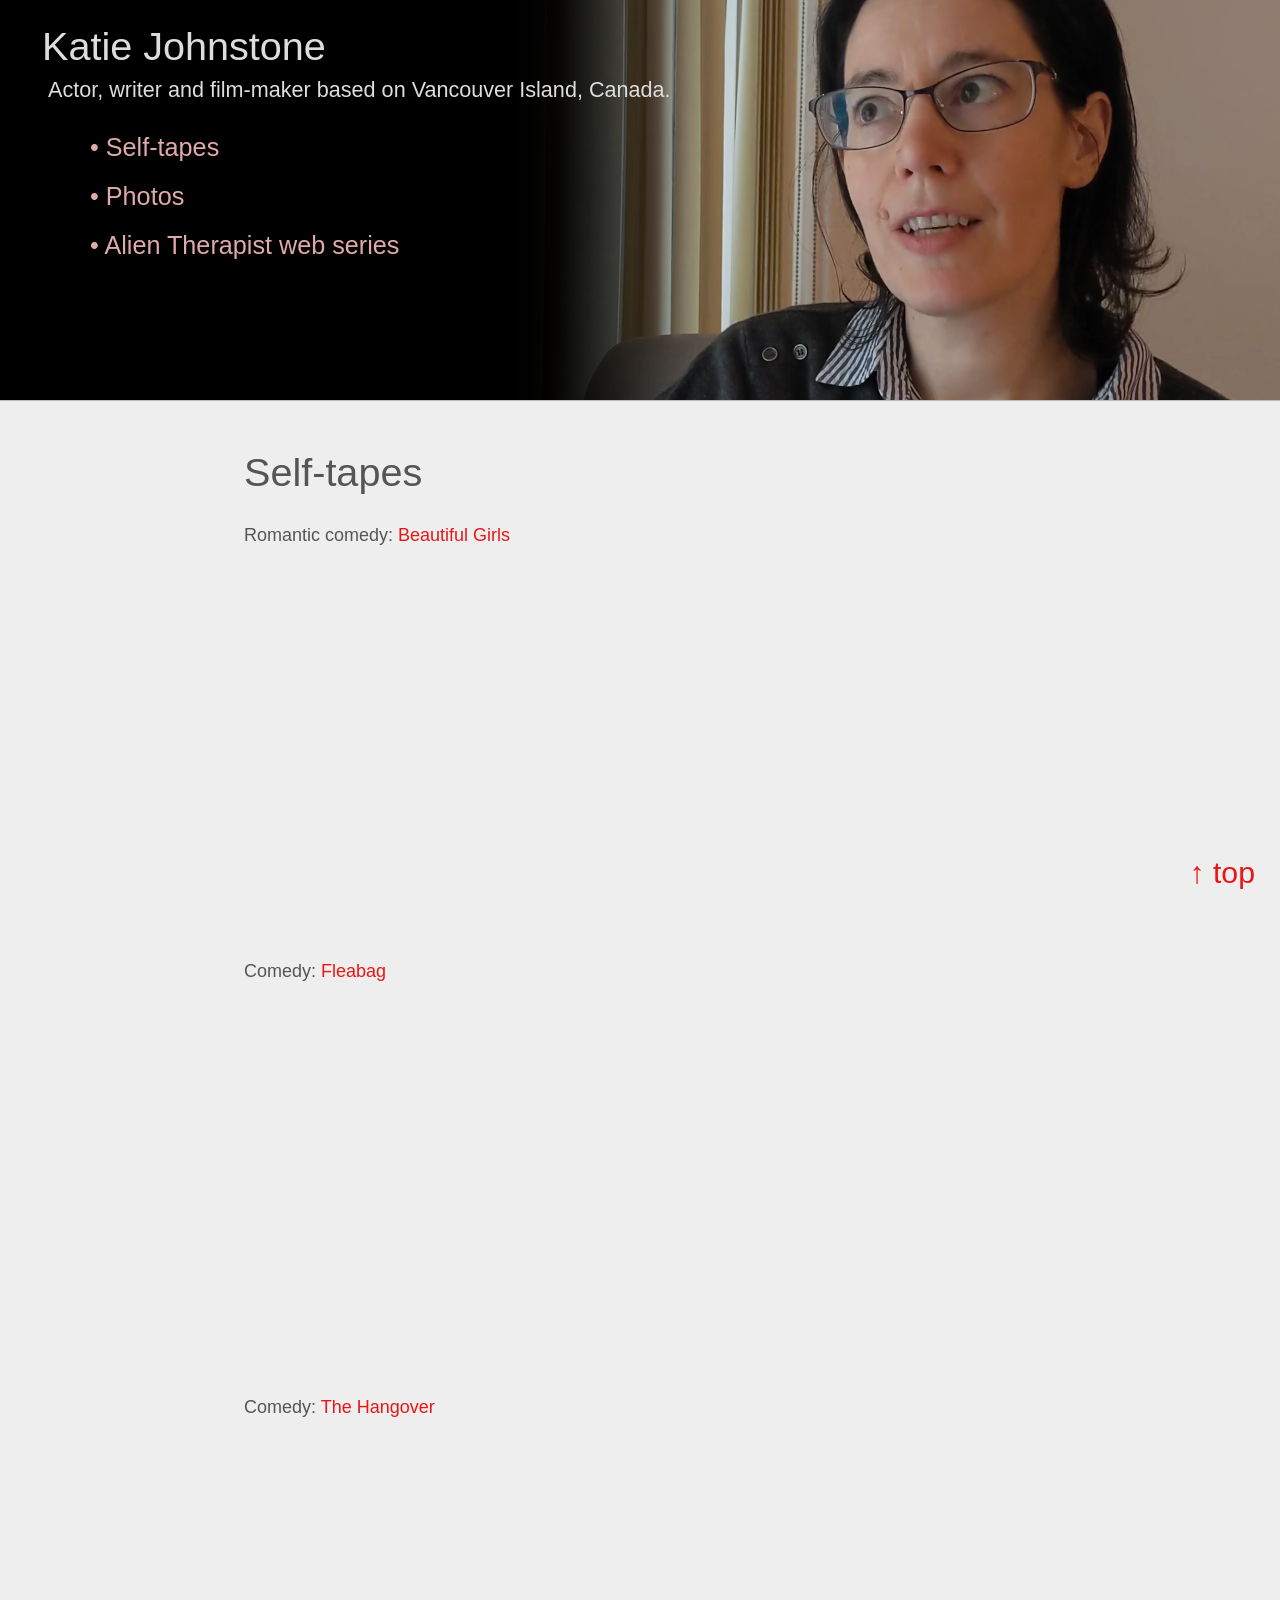
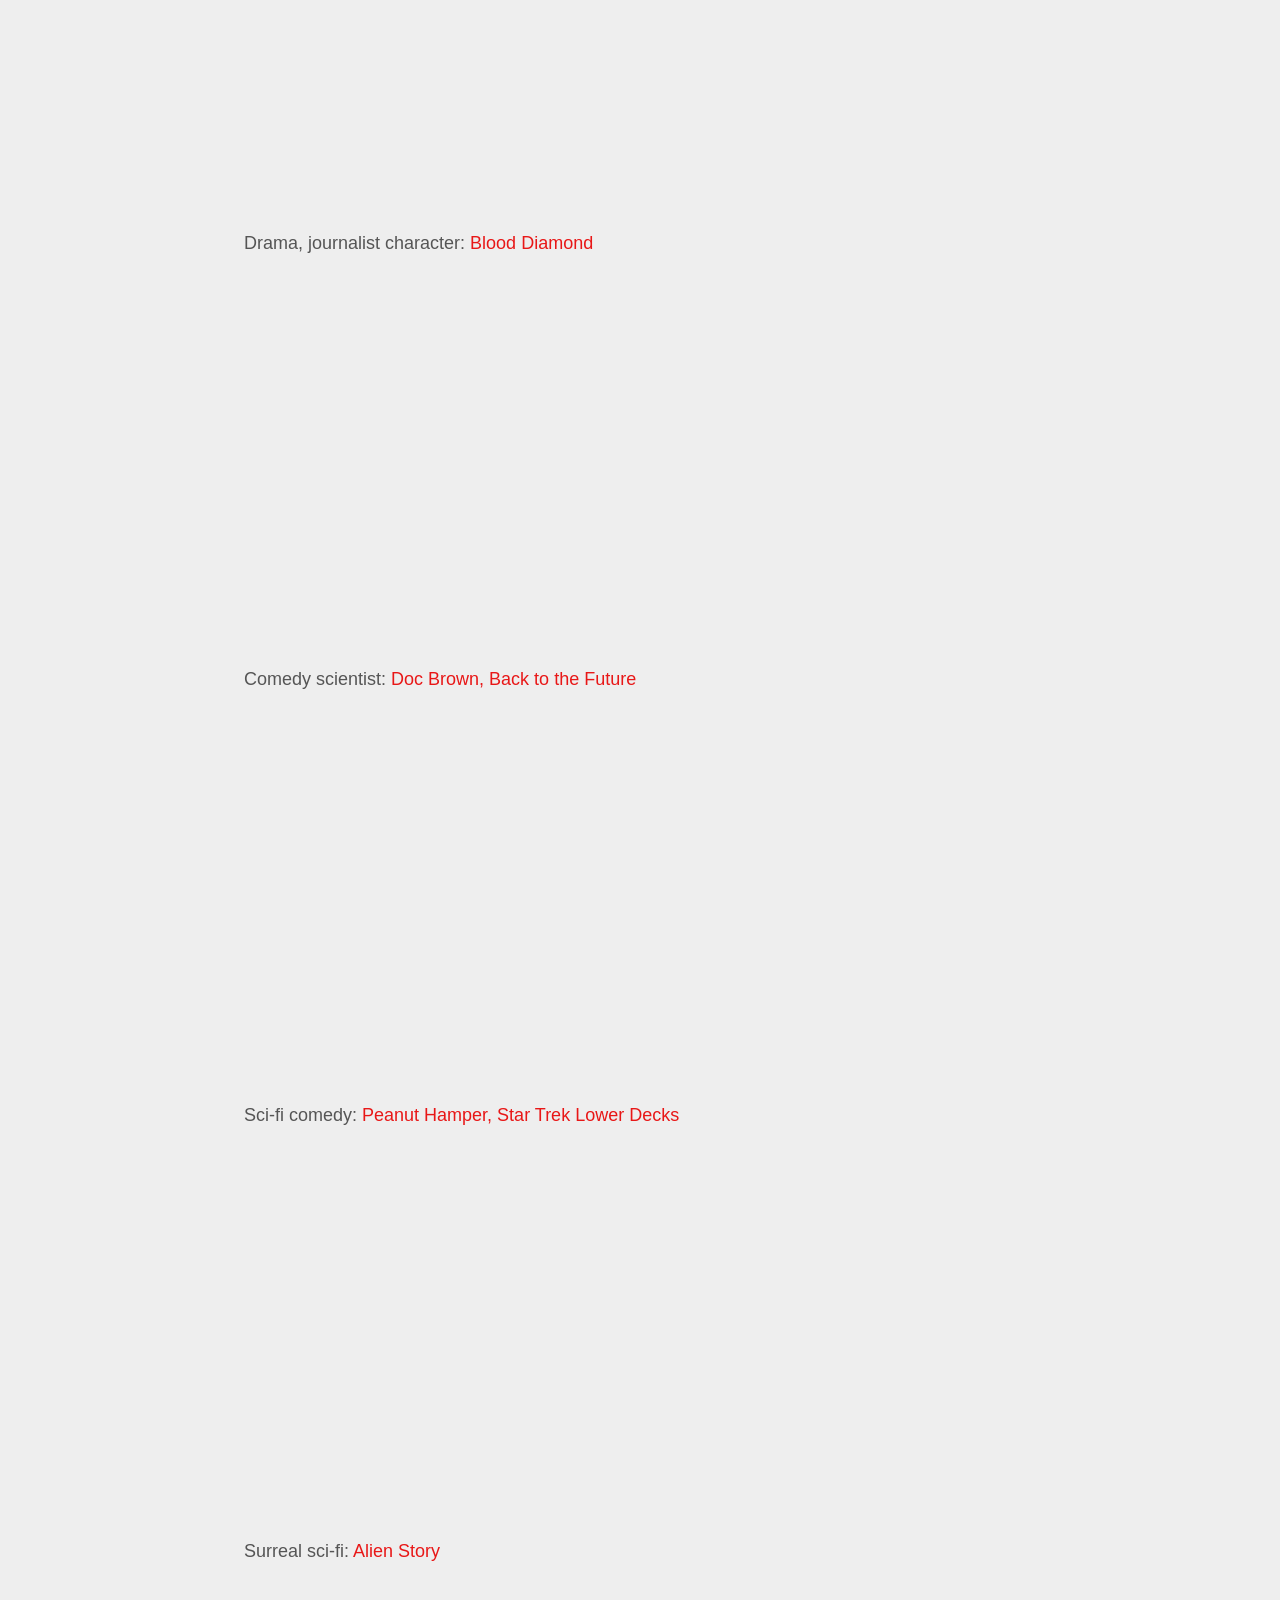
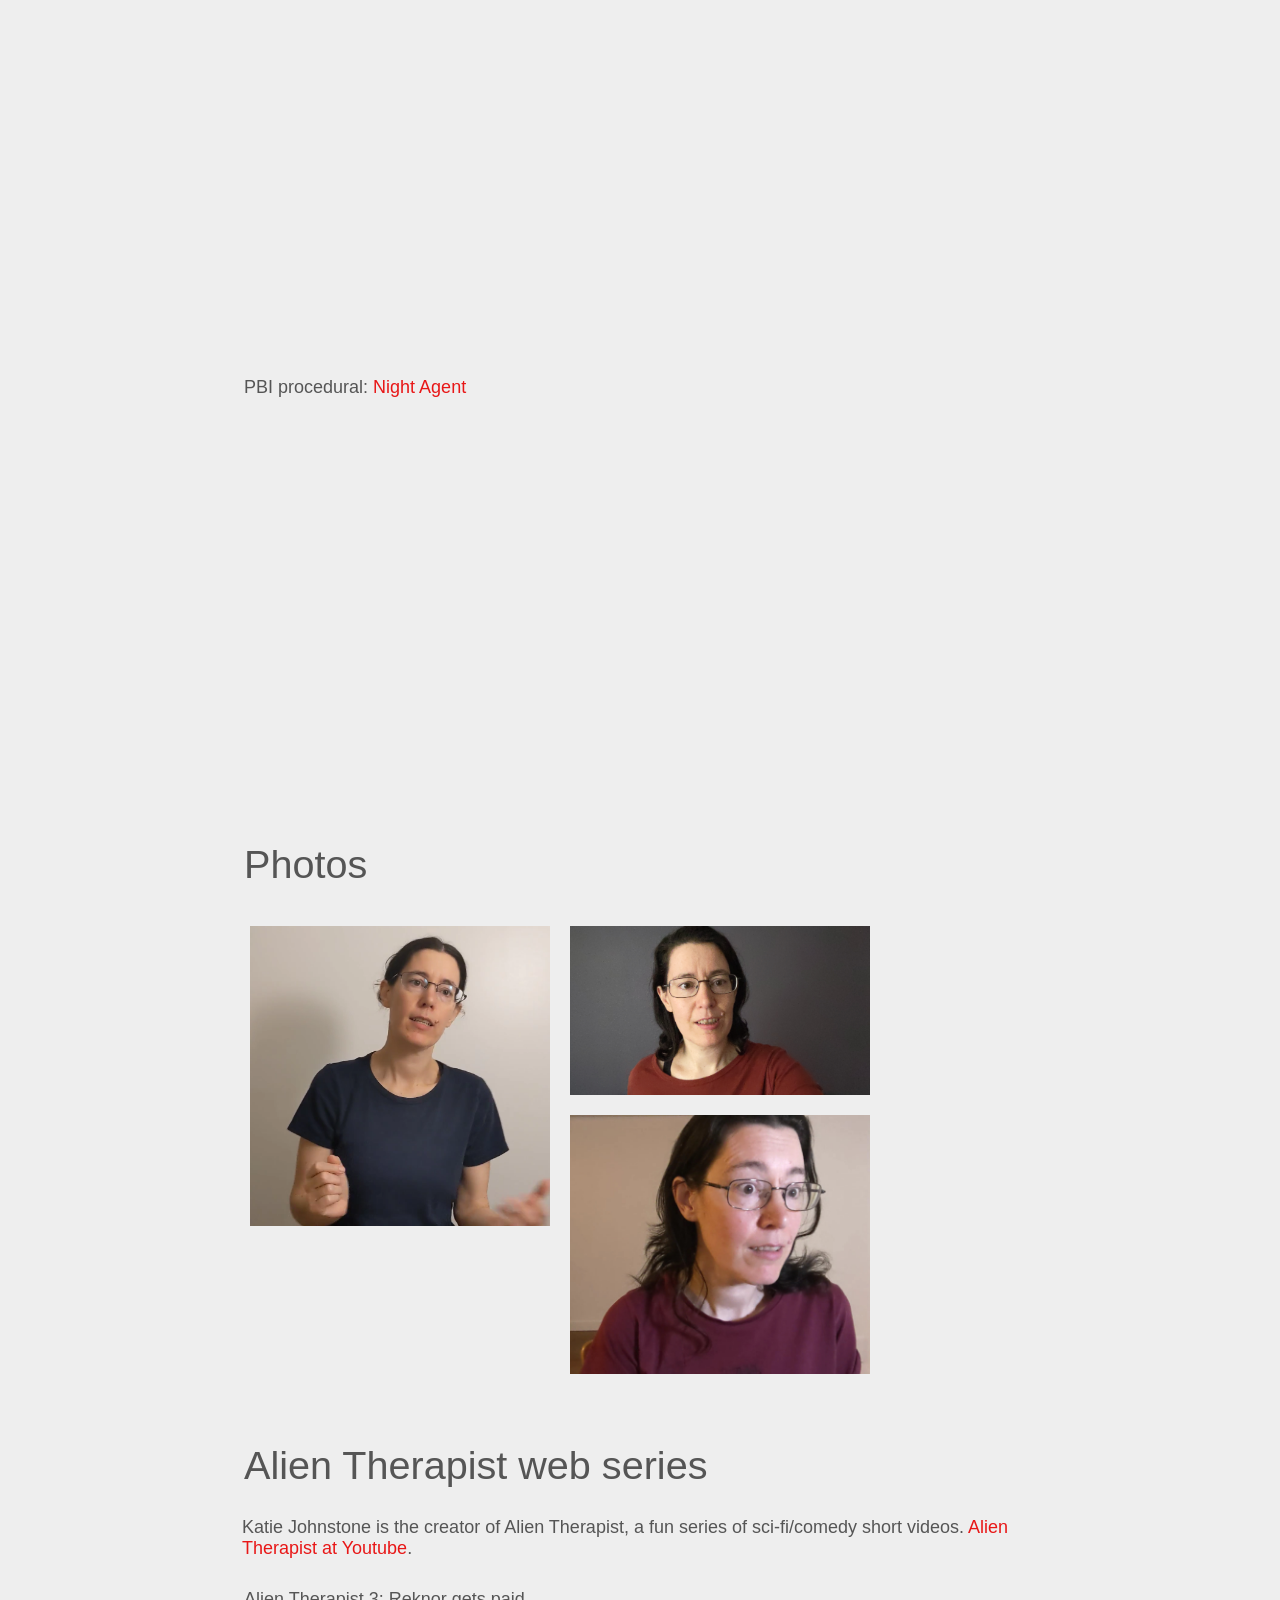
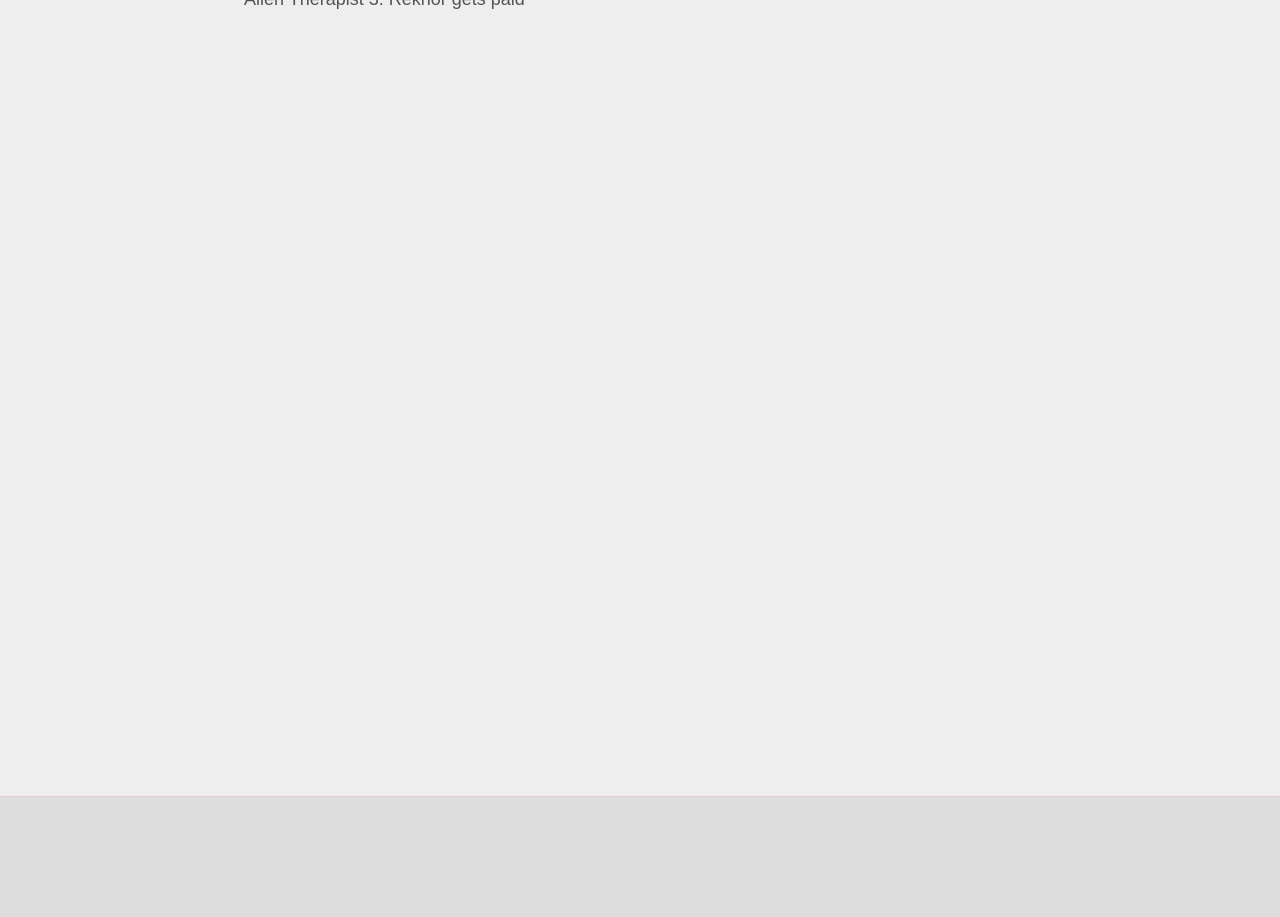
<file: index.html>
<!DOCTYPE html>

<html>
<head>
<meta http-equiv="Content-Type" content="text/html;charset=utf-8">
<meta http-equiv="Expires" content="0">
<title> Katie Johnstone</title>
<meta name="description" content="ME, acting, short films">
<link rel="icon" type="image/svg" href="images/icon03.png">

<link type="text/css" media="screen" rel="stylesheet" href="style.css">

</head>

<body>

<div id="title">
    <h1>Katie Johnstone</h1>
    <p class="tagline">Actor, writer and film-maker based on Vancouver Island, Canada.</p>

    <div class="nav">
        <ul>
            <li><a href="#selfTapes">• Self-tapes</a></li>
            <li><a href="#photos">• Photos</a></li>
            <li><a href="#AT">• Alien Therapist web series</a></li>
        </ul>
    </div>
</div>

<div id="content">

<h2 id="selfTapes">Self-tapes</h2>

<p>Romantic comedy: <a href="https://player.vimeo.com/video/1203608597">Beautiful Girls</a></p>
<iframe title="vimeo-player" src="https://player.vimeo.com/video/1203608597?h=f0392084a8" width="640" height="360" frameborder="0" referrerpolicy="strict-origin-when-cross-origin" allow="autoplay; fullscreen; picture-in-picture; clipboard-write; encrypted-media; web-share"   allowfullscreen></iframe>

<p>Comedy: <a href="https://vimeo.com/1211541469">Fleabag</a></p>
<iframe title="vimeo-player" src="https://player.vimeo.com/video/1211541469?h=8d2d5e85cc" width="640" height="360" frameborder="0" referrerpolicy="strict-origin-when-cross-origin" allow="autoplay; fullscreen; picture-in-picture; clipboard-write; encrypted-media; web-share"   allowfullscreen></iframe>

<p>Comedy: <a href="https://vimeo.com/926395612?share=copy&fl=sv&fe=ci">The Hangover</a></p>
<iframe title="vimeo-player" src="https://player.vimeo.com/video/926395612?h=938dec7b0f" width="640" height="360" frameborder="0" referrerpolicy="strict-origin-when-cross-origin" allow="autoplay; fullscreen; picture-in-picture; clipboard-write; encrypted-media; web-share"   allowfullscreen></iframe>

<p>Drama, journalist character: <a href="https://vimeo.com/1068474412">Blood Diamond</a></p>
<iframe title="vimeo-player" src="https://player.vimeo.com/video/1068474412?h=e012a007cc" width="640" height="360" frameborder="0" referrerpolicy="strict-origin-when-cross-origin" allow="autoplay; fullscreen; picture-in-picture; clipboard-write; encrypted-media; web-share"   allowfullscreen></iframe>

<p>Comedy scientist: <a href="https://vimeo.com/741637578?share=copy&fl=sv&fe=ci">Doc Brown, Back to the Future</a></p>
<iframe title="vimeo-player" src="https://player.vimeo.com/video/741637578?h=2f671c7715" width="640" height="360" frameborder="0" referrerpolicy="strict-origin-when-cross-origin" allow="autoplay; fullscreen; picture-in-picture; clipboard-write; encrypted-media; web-share"   allowfullscreen></iframe>

<p>Sci-fi comedy: <a href="https://vimeo.com/820090004?share=copy&fl=sv&fe=ci">Peanut Hamper, Star Trek Lower Decks</a></p>
<iframe title="vimeo-player" src="https://player.vimeo.com/video/820090004?h=ea7414ab0c" width="640" height="360" frameborder="0" referrerpolicy="strict-origin-when-cross-origin" allow="autoplay; fullscreen; picture-in-picture; clipboard-write; encrypted-media; web-share"   allowfullscreen></iframe>

<p>Surreal sci-fi: <a href="https://vimeo.com/1226854118?share=copy&fl=sv&fe=ci">Alien Story</a></p>
<iframe title="vimeo-player" src="https://player.vimeo.com/video/1226854118?h=ff6c020e46" width="640" height="360" frameborder="0" referrerpolicy="strict-origin-when-cross-origin" allow="autoplay; fullscreen; picture-in-picture; clipboard-write; encrypted-media; web-share"   allowfullscreen></iframe>

<p>PBI procedural: <a href="https://vimeo.com/829070243">Night Agent</a></p>
<iframe title="vimeo-player" src="https://player.vimeo.com/video/829070243?h=e901d67c04" width="640" height="360" frameborder="0" referrerpolicy="strict-origin-when-cross-origin" allow="autoplay; fullscreen; picture-in-picture; clipboard-write; encrypted-media; web-share"   allowfullscreen></iframe>

<h2 id="photos">Photos</h2>

<img src="images/expressive-square.png"  style="width:300px;height:auto;float:left;margin:10px;"/>
<img src="images/Katie01.jpg"  style="width:300px;height:auto;float:left;margin:10px;"/>
<img src="images/purple.jpg"  style="width:300px;height:auto;float:left;margin:10px;"/>

<div style="height:30px;clear:both;"></div>

<h2 id="AT">Alien Therapist web series</h2>

<p class="space-p">
    Katie Johnstone is the creator of Alien Therapist, a fun series of sci-fi/comedy short videos. <a href="https://www.youtube.com/@AlienTherapist-series/shorts">Alien Therapist at Youtube</a>.
</p>

<!--
<p>Alien Therapist 4: FIXME</p>
-->

<p>Alien Therapist 3: Reknor gets paid</p>
<iframe width="411" height="731" src="https://www.youtube.com/embed/ul8-0T2le6E" title="Alien Therapist 3: Reknor Gets Paid" frameborder="0" allow="accelerometer; autoplay; clipboard-write; encrypted-media; gyroscope; picture-in-picture; web-share" referrerpolicy="strict-origin-when-cross-origin" allowfullscreen></iframe>

<!--
<p>Alien Therapist 2: FIXME</p>

<p>Alien Therapist 1: FIXME</p>
-->


<p class="backToTop">
    <a href="#title" title="Return to the top of the page"><span class="bigger">↑ top</span></a>
</p>

</div><!--#content-->

<div class="footer">

<!--
<p>
    I need to get some social media icons! In the meantime here's my 
    <a href="https://www.youtube.com/@katiejohnstone2281">
        YouTube</a>, 
    <a href="https://www.instagram.com/katiejohnstonestories/">
        Instagram</a> and 
    <a href="https://linktr.ee/KathleenJohnstone">
        Linktree</a>. 
    I have a 
    <a href="https://mecfs.substack.com/">
        Substack</a> 
    about ME (myalgic encephalomyelitis) and chronic illness. I also talk about ME on 
    <a href="https://bsky.app/profile/kjohnstone.bsky.social">
        Bluesky</a> 
    and 
    <a href="https://x.com/SockFoam">
    X</a>.
-->
</p>

</div><!--#footer-->

</body>

</html>
</file>
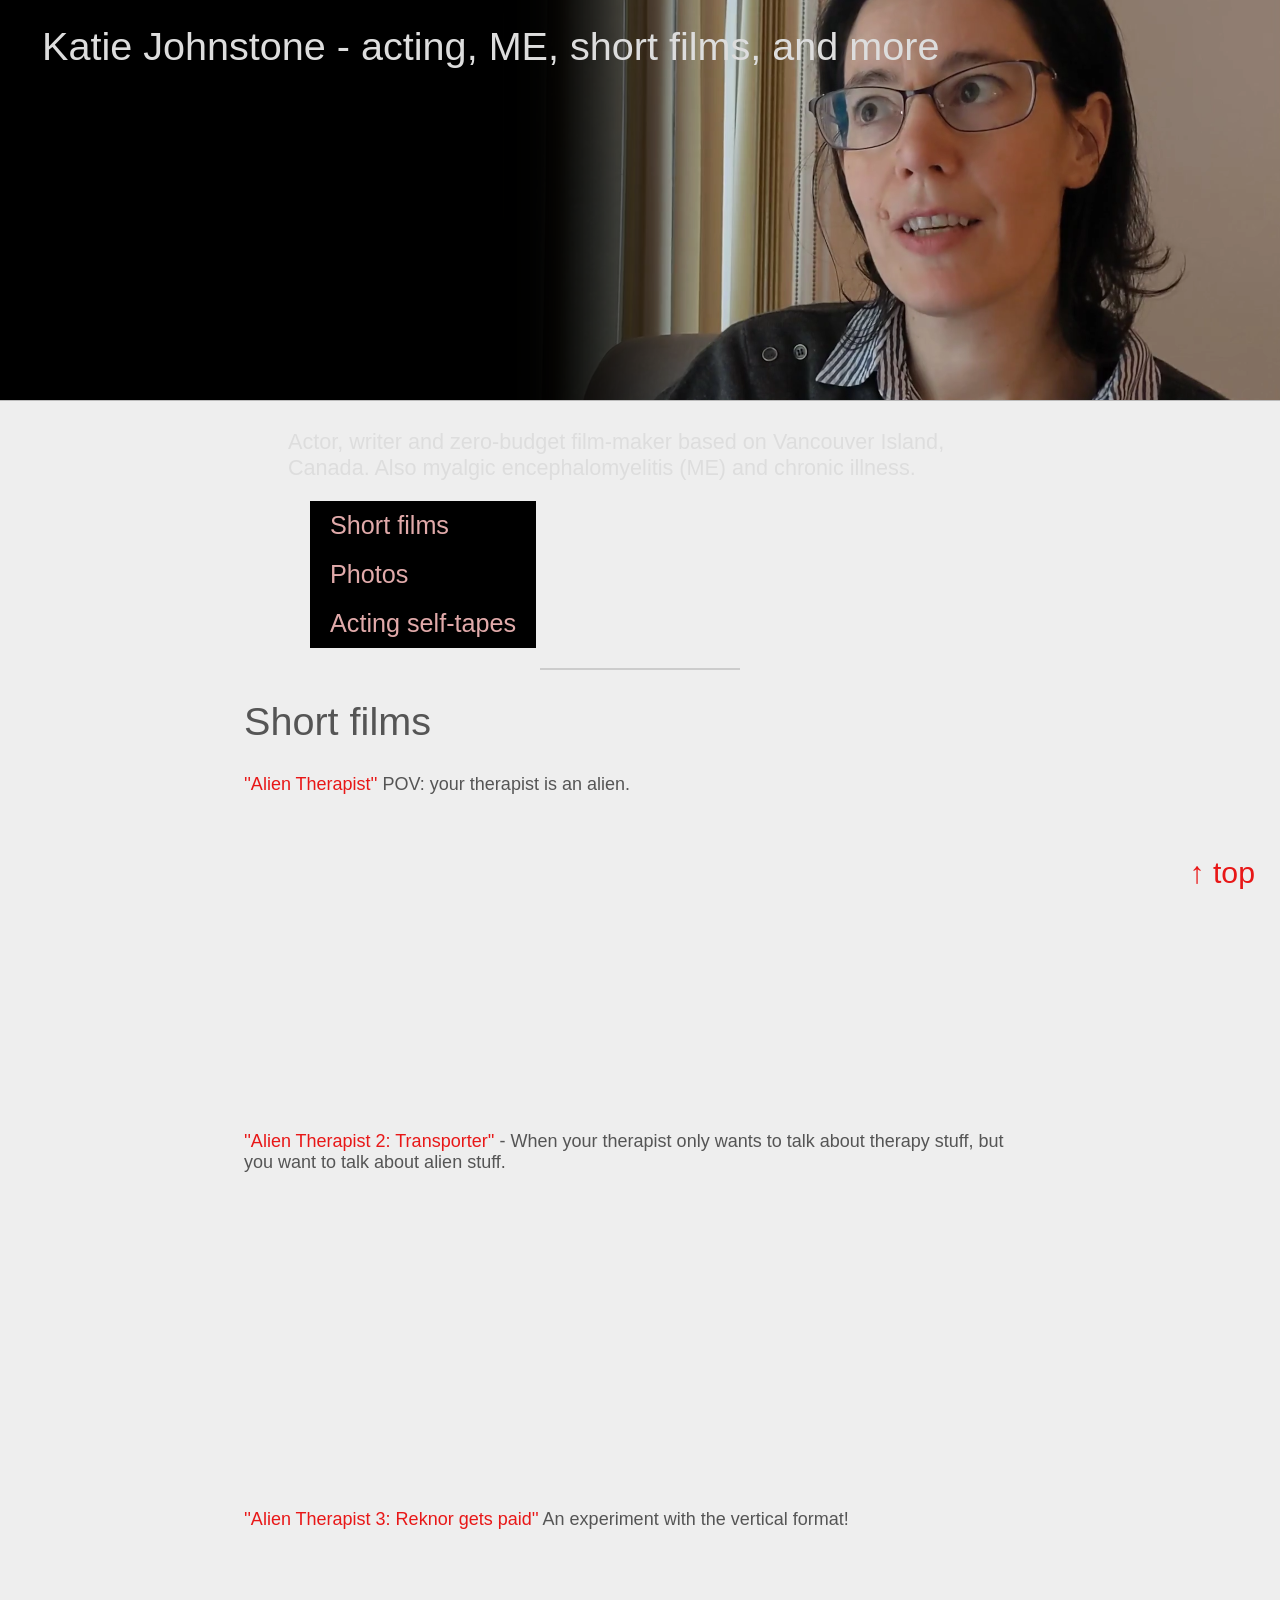
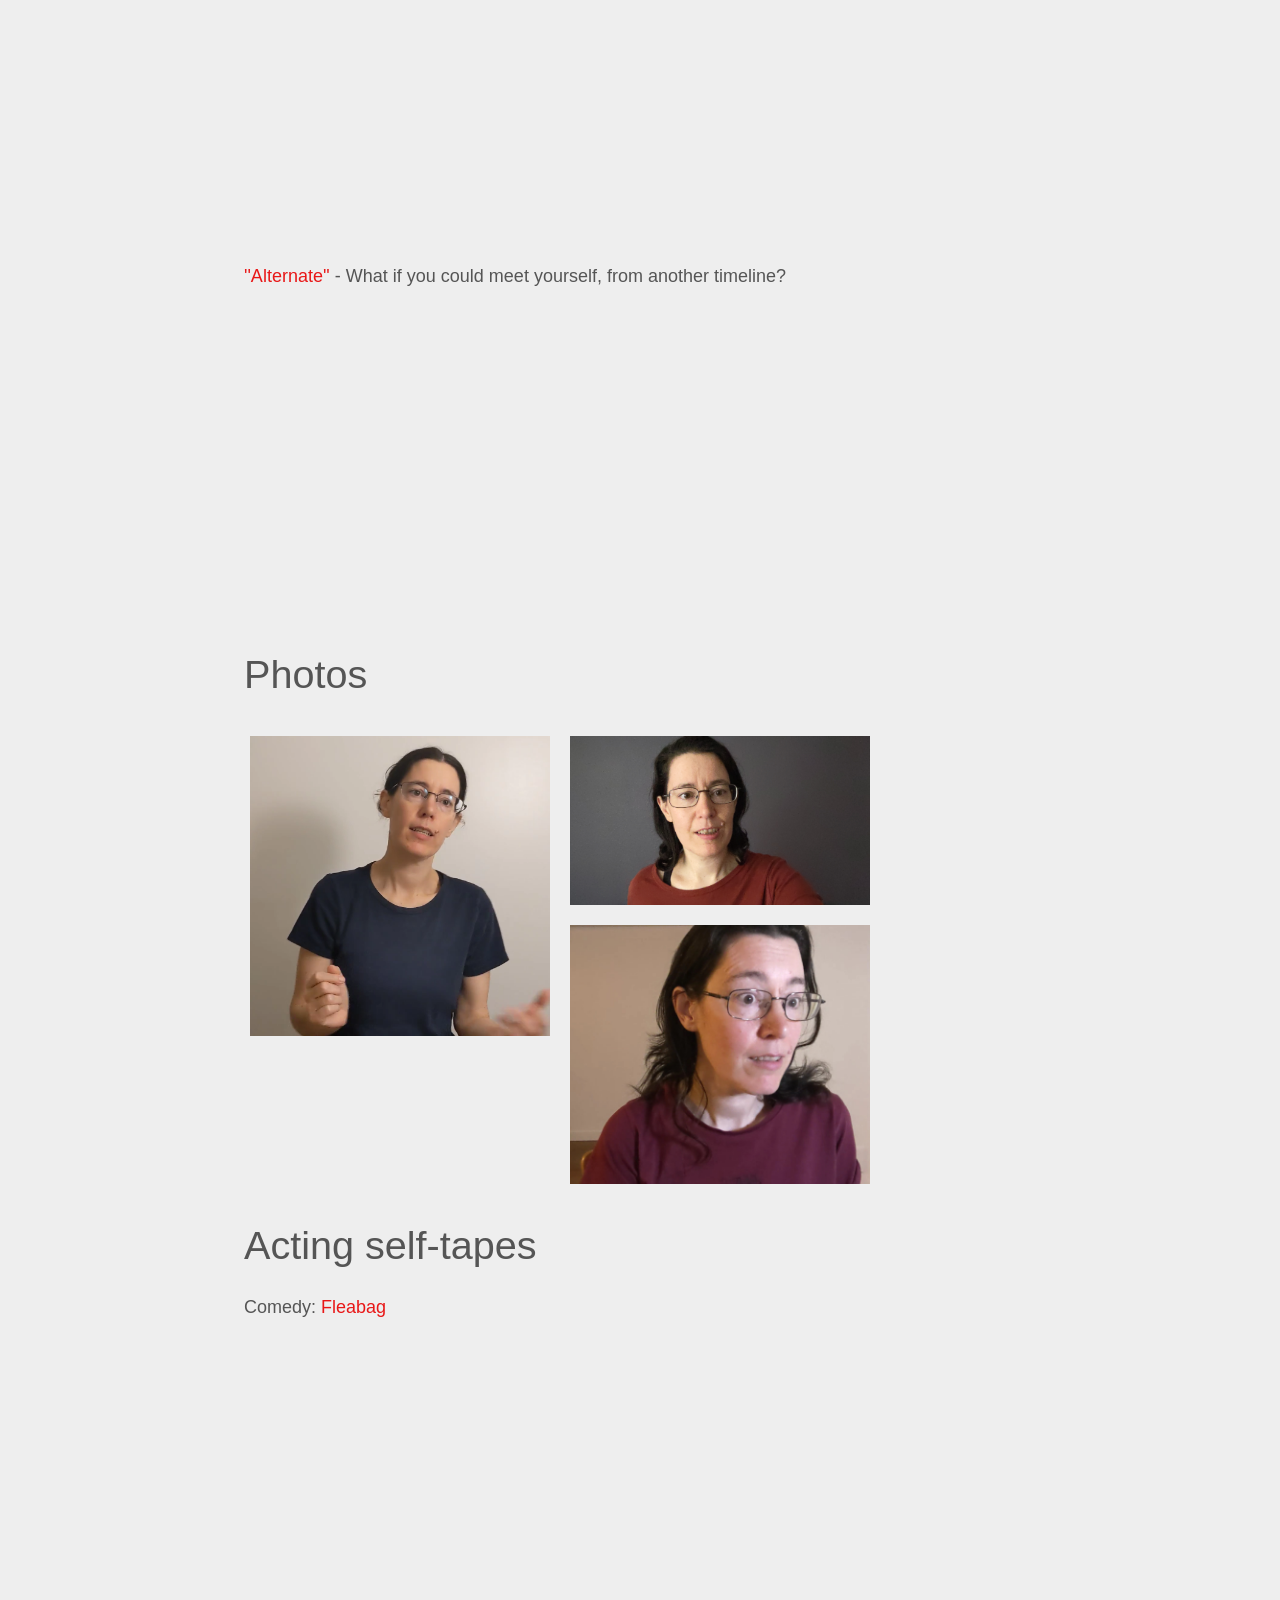
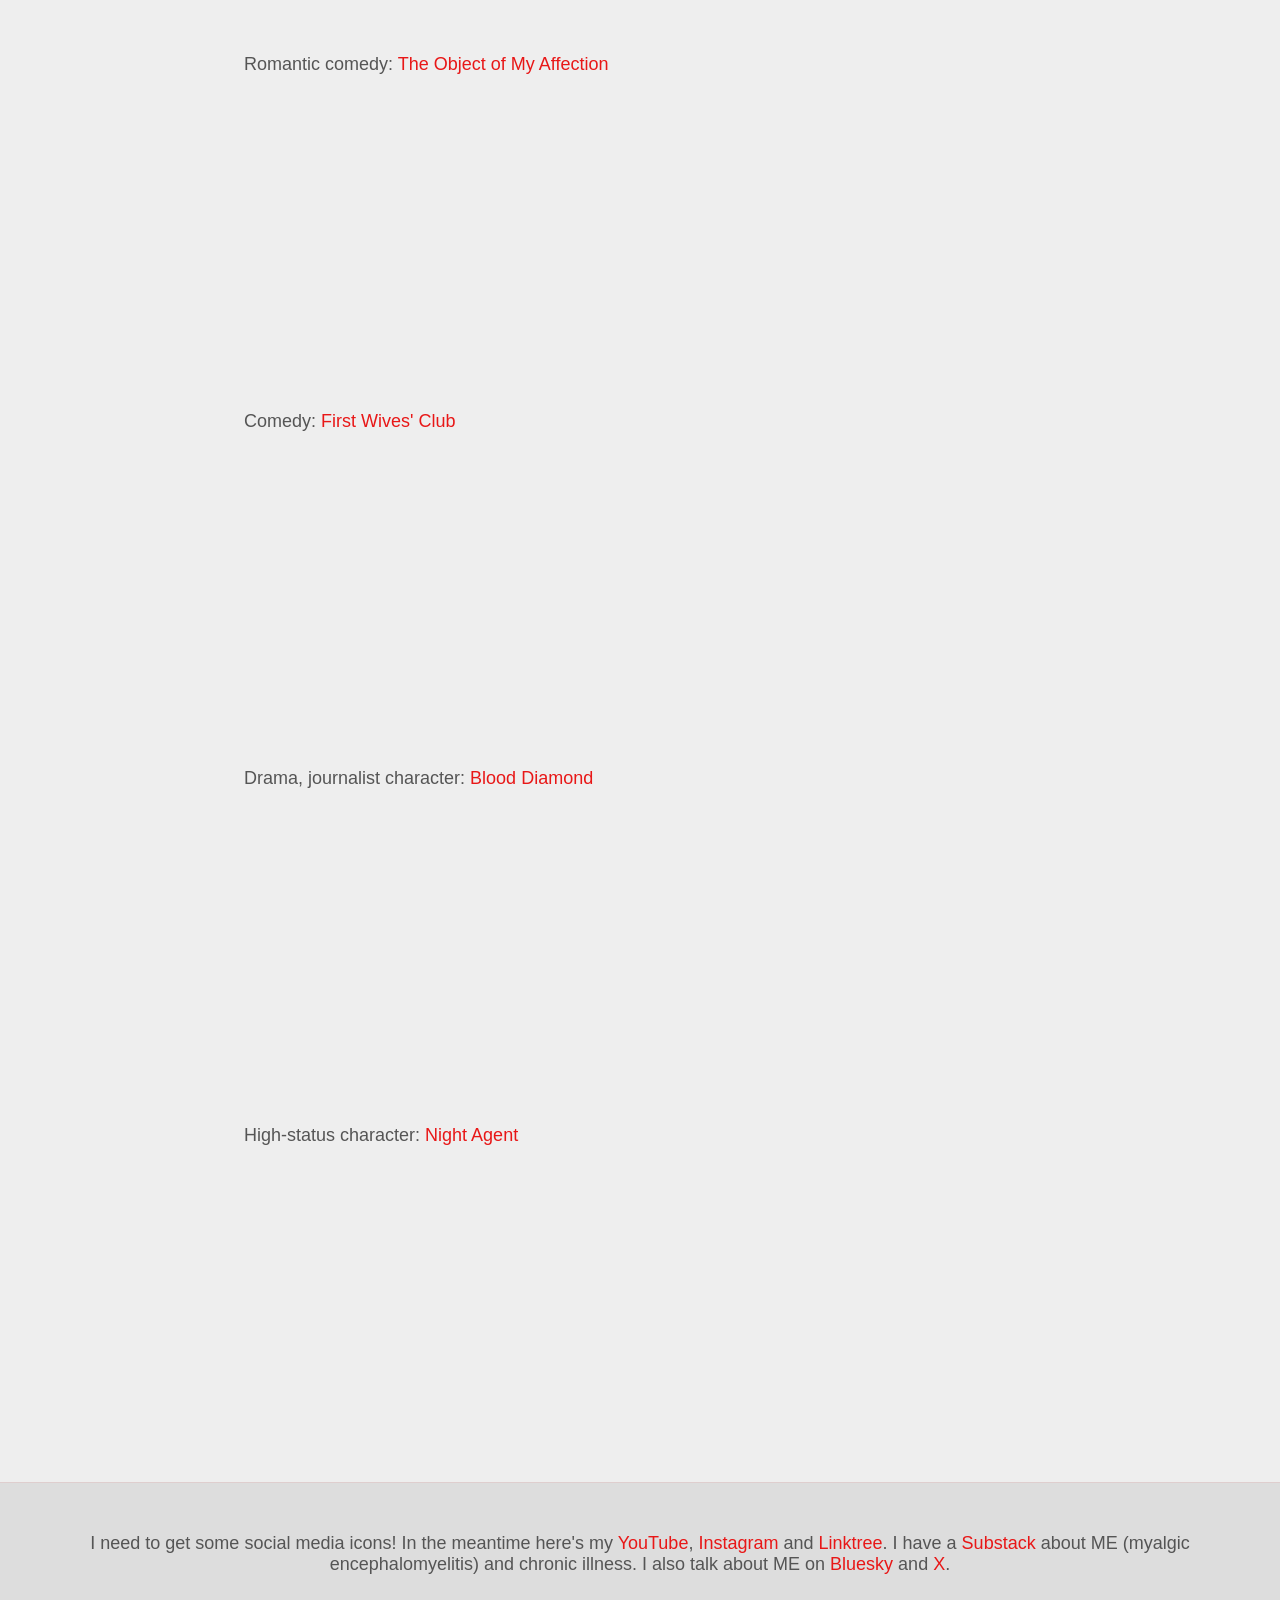
<file: index-BACKUP.html>
<!DOCTYPE html>

<html>
<head>
<meta http-equiv="Content-Type" content="text/html;charset=utf-8">
<meta http-equiv="Expires" content="0">
<title> Katie Johnstone</title>
<meta name="description" content="ME, acting, short films">
<link rel="icon" type="image/svg" href="images/icon03.png">

<link type="text/css" media="screen" rel="stylesheet" href="style.css">

</head>

<body>

<div id="title">
    <h1>Katie Johnstone - acting, ME, short films, and more</h1>
</div>

<div id="content">

<p class="tagline">
Actor, writer and zero-budget film-maker based on Vancouver Island, Canada. Also myalgic encephalomyelitis (ME) and chronic illness.
</p>

<div class="nav">
    <ul>
        <li><a href="#films">Short films</a></li>
        <li><a href="#photos">Photos</a></li>
        <li><a href="#selfTapes">Acting self-tapes</a></li>
<!--
        <li><a href="FIXME">► Links and social media</a></li>
        <li><a href="FIXME">► ME and chronic illness</a></li>
        <li><a href="FIXME">► Other projects</a></li>
-->
    </ul>
</div>

<hr />

<h2 id="films">Short films</h2>

<div class="ytWrapper">
    <p><a href="https://www.youtube.com/watch?v=j-7qaGPcj-g">''Alien Therapist''</a> POV: your therapist is an alien.</p>
    <iframe src="https://www.youtube.com/watch?v=j-7qaGPcj-g"  width="500" height="281" ></iframe>
</div>

<div class="ytWrapper">
    <p><a href="https://www.youtube.com/watch?v=oyIwnlsfGTA"> ''Alien Therapist 2: Transporter''</a> - When your therapist only wants to talk about therapy stuff, but you want to talk about alien stuff.</p>
    <iframe src="https://www.youtube.com/watch?v=oyIwnlsfGTA"  width="500" height="281" ></iframe>
</div>


<div class="ytWrapper">
    <p><a href="https://www.youtube.com/embed/AWtgAgDcZRI"> ''Alien Therapist 3: Reknor gets paid''</a>  An experiment with the vertical format!</p>
    <iframe src="https://www.youtube.com/embed/AWtgAgDcZRI"  width="500" height="281" ></iframe>
</div>

<div class="ytWrapper">
    <p><a href="https://www.youtube.com/watch?v=T7SNCoqw5oA">''Alternate''</a> - What if you could meet yourself, from another timeline?</p>
    <iframe src="https://www.youtube.com/watch?v=T7SNCoqw5oA"  width="500" height="281" ></iframe>
</div>


<h2 id="photos">Photos</h2>

<img src="images/expressive-square.png"  style="width:300px;height:auto;float:left;margin:10px;"/>
<img src="images/Katie01.jpg"  style="width:300px;height:auto;float:left;margin:10px;"/>
<img src="images/purple.jpg"  style="width:300px;height:auto;float:left;margin:10px;"/>

<div style="clear:both;"></div>

<h2 id="selfTapes">Acting self-tapes</h2>

<div class="ytWrapper">
    <p>Comedy: <a href="https://vimeo.com/1211541469">Fleabag</a></p>
    <iframe src="https://player.vimeo.com/video/1211541469"  width="500" height="281" ></iframe>
</div>

<div class="ytWrapper">
    <p>Romantic comedy: <a href="https://vimeo.com/1059239431">The Object of My Affection</a></p>
    <iframe src="https://player.vimeo.com/video/1059239431"  width="500" height="281" ></iframe>
</div>

<div class="ytWrapper">
    <p>Comedy: <a href="https://vimeo.com/1011766541">First Wives' Club</a></p>
    <iframe src="https://vimeo.com/1011766541"  width="500" height="281" ></iframe>
</div>

<div class="ytWrapper">
    <p>Drama, journalist character: <a href="https://vimeo.com/1068474412">Blood Diamond</a></p>
    <iframe src="https://vimeo.com/1068474412"  width="500" height="281" ></iframe>
</div>

<div class="ytWrapper">
    <p>High-status character: <a href="https://vimeo.com/829070243">Night Agent</a></p>
    <iframe src="https://vimeo.com/829070243"  width="500" height="281" ></iframe>
</div>

<p class="backToTop">
    <a href="#title" title="Return to the top of the page"><span class="bigger">↑ top</span></a>
</p>

</div><!--#content-->

<div class="footer">

<p>
    I need to get some social media icons! In the meantime here's my 
    <a href="https://www.youtube.com/@katiejohnstone2281">
        YouTube</a>, 
    <a href="https://www.instagram.com/katiejohnstonestories/">
        Instagram</a> and 
    <a href="https://linktr.ee/KathleenJohnstone">
        Linktree</a>. 
    I have a 
    <a href="https://mecfs.substack.com/">
        Substack</a> 
    about ME (myalgic encephalomyelitis) and chronic illness. I also talk about ME on 
    <a href="https://bsky.app/profile/kjohnstone.bsky.social">
        Bluesky</a> 
    and 
    <a href="https://x.com/SockFoam">
    X</a>.
</p>

</div><!--#footer-->

</body>

</html>
</file>
<file: style.css>
/* RESET */

* {
    margin: 0px;
    padding: 0px;
    border: 0px;
    font-family: "Trebuchet MS", Helvetica, sans-serif;
    font-size:18px;
    clear:both;
}

/* PAGE LAYOUT */

html {
    width: 100%;
}
body {
    color:#555;
    background-color:#eee;
    //background-color:cyan; //DEBUGGING
}

/* GENERAL TYPOGRAPHY */

h1,h2,h3,h4,h5,h6 {
    font-weight:normal;
    font-size:2.2em;
    line-height:1.1em;
    margin:0px 2px;
    clear:both;
}
h1, p.tagline {
    color:#ddd;
    padding-left:40px;
    padding-right:40px;
    padding-top:25px;
    padding-bottom:0px;
    position:relative;
}
p.tagline {
    font-size:1.2em;
    padding-left:48px;
    padding-top:8px;
}
h2 {
    padding:30px 2px;
}
h3 {
    font-size:1.3em;
}
p {
    padding:0px 4px;
}
a {
    color: #e81717;
    text-decoration:none;
    cursor:pointer;
}
a:hover {
    color: #ff4f4f;
    text-decoration:underline;
}
li {
    list-style:none;
}
hr {
    width:200px;
    border-top:2px solid #ccc;
    margin:auto;
    clear:both;
}
img {
    float:left;
    clear:none;
}
iframe {
    padding-bottom:50px;
}

/* SPECIFIC STYLES */

#title {
    height:400px;
    background-color: #000;
    background-image: url("images/foo-869x600.png");
    background-size: 869px 600px;
    background-repeat: no-repeat;
    background-position: right;
    border-bottom:1px solid #bbb;
    margin-bottom:20px;
}
#content {
    width: 100%;
    max-width: 800px;
    margin: 0px auto;
}
.nav {
    padding:20px;
    padding-top:0px;
    padding-left:70px;
    clear:both;
}
.nav ul {   
    display: inline-block;
    text-align: left;
    margin-top:20px;
}
.nav a {
    display:block;
    font-size:1.4em;
    color:#ff8080;
    color:#e1aaaa;
    background-color:#000;
    padding:10px 20px;
}
.nav a:hover {
    color: #e81717;
    background-color:#ddd;
    text-decoration:none;
}
p.space-p {
    padding:0px 2px;
    padding-bottom:30px;
}
.backToTop a {
    position:fixed;
    bottom:5px;
    right:10px;
    text-align:right;
    font-size:1.4em;
    padding:5px 15px;
    border-radius:5px;
    //background-color:rgba(255, 255, 255, 0.6);
}
.bigger {
    font-size:1.2em;
}
div.footer {
    clear:both;
    background-color: #ddd;
    padding: 50px;
    padding-bottom:70px;
    border-top:1px solid #dfcece;
}
.footer p {
    text-align:center;
}

/* EMBEDDED VIDEOS */

/*
.ytWrapper {
    width:510px;
    max-width:100%;
    margin:auto;
    clear:both;
    margin-bottom:20px;
}
.ytWrapper p {
    line-height:1em;
    padding:5px;
    padding-bottom:0px;
    padding-top:20px;
    font-size:0.8em;
    font-style:oblique;
}
iframe {
    padding:0px;
    padding-top:3px;
}
*/
</file>
